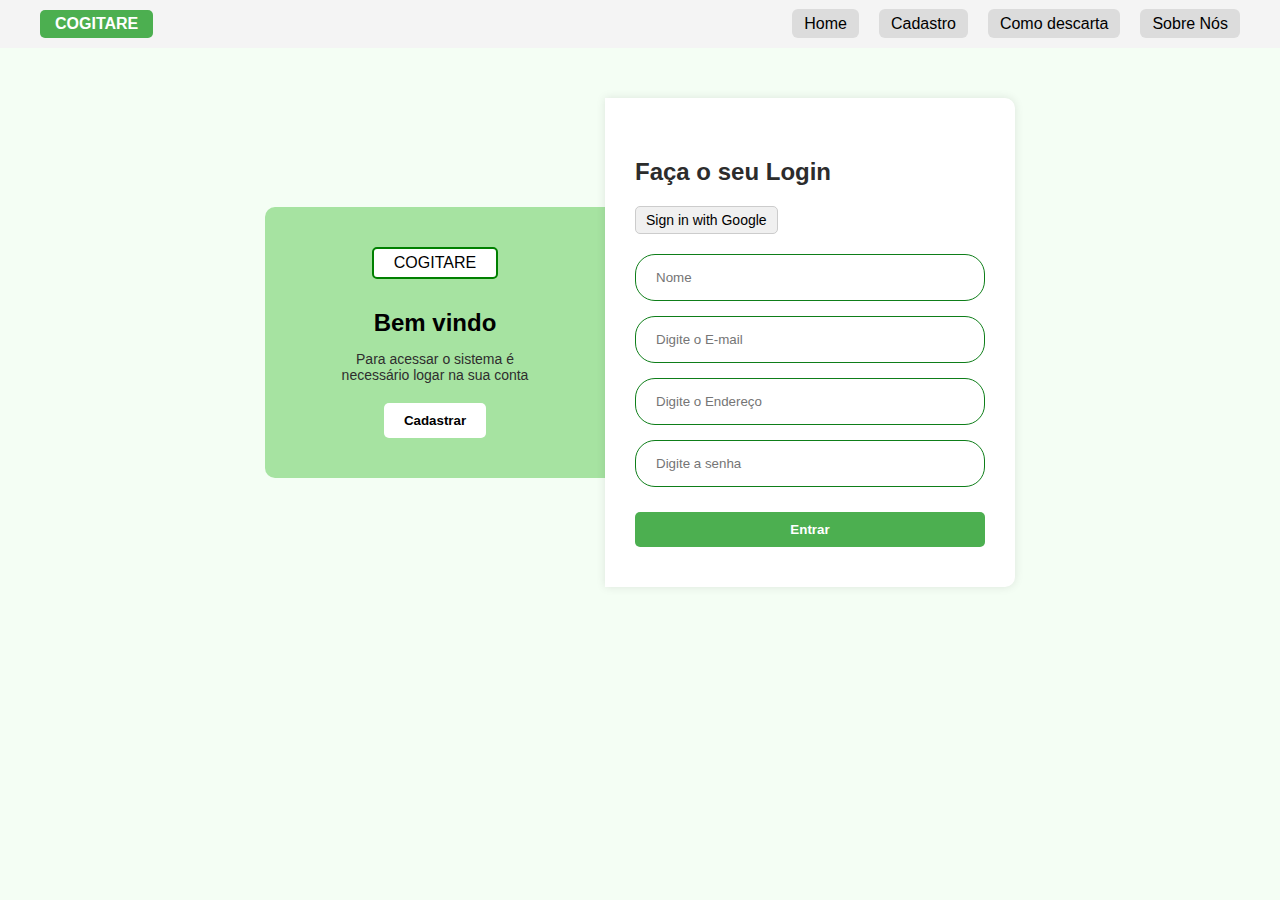
<file: cadastro.html>
<!DOCTYPE html>
<html lang="pt-BR">
<head>
  <meta charset="UTF-8">
  <title>Login - COGITARE</title>
  <style>
    body {
      margin: 0;
      font-family: Arial, sans-serif;
      background-color: #f4fef4;
    }

    nav.menu {
      background-color: #f4f4f4;
      display: flex;
      justify-content: space-between;
      align-items: center;
      padding: 10px 40px;
    }

    .logo {
      font-weight: bold;
      background-color: #4CAF50;
      color: white;
      padding: 5px 15px;
      border-radius: 5px;
    }

    .nav-links {
      list-style: none;
      display: flex;
      gap: 20px;
      margin: 0;
      padding: 0;
    }

    .nav-links li a {
      text-decoration: none;
      color: black;
      background-color: #dcdcdc;
      padding: 6px 12px;
      border-radius: 6px;
      transition: background-color 0.3s;
    }

    .nav-links li a:hover {
      background-color: #c0c0c0;
    }

    .container {
      display: flex;
      justify-content: center;
      align-items: center;
      margin-top: 50px;
    }

    .blocoverde {
      background-color: #a6e3a1;
      padding: 40px 20px;
      width: 300px;
      border-top-left-radius: 10px;
      border-bottom-left-radius: 10px;
      text-align: center;
    }

    .logo-mini {
      background-color: white;
      display: inline-block;
      padding: 5px 20px;
      margin-bottom: 10px;
      border: 2px solid green;
      border-radius: 5px;
    }

    .blocoverde h2 {
      margin-bottom: 10px;
    }

    .blocoverde p {
      font-size: 14px;
      color: #2e2e2e;
      margin-bottom: 20px;
    }

    .btn-cadastrar {
      padding: 10px 20px;
      background-color: white;
      border: none;
      border-radius: 5px;
      cursor: pointer;
      font-weight: bold;
    }

    .blocologin {
      background-color: white;
      padding: 40px 30px;
      width: 350px;
      border-top-right-radius: 10px;
      border-bottom-right-radius: 10px;
      box-shadow: 0 0 10px rgba(0, 0, 0, 0.1);
    }

    .blocologin h2 {
      margin-bottom: 10px;
      color: #2c2c2c;
    }

    .google-btn {
      margin: 10px 0 20px 0;
      padding: 5px 10px;
      background-color: #f0f0f0;
      border: 1px solid #ccc;
      border-radius: 5px;
      font-size: 14px;
      cursor: pointer;
    }

    form {
      display: flex;
      flex-direction: column;
    }

    .form-group {
      display: flex;
      align-items: center;
      margin-bottom: 15px;
      border: 1px solid #0e7e19;
      border-radius: 20px;
      padding: 5px 10px;
    }

    .form-group input {
      flex: 1;
      border: none;
      outline: none;
      padding: 10px;
      border-radius: 20px;
    }

    .btn-entrar {
      padding: 10px;
      background-color: #4CAF50;
      color: white;
      border: none;
      border-radius: 5px;
      cursor: pointer;
      font-weight: bold;
      margin-top: 10px;
    }

  </style>
</head>
<body>
  <nav class="menu">
    <div class="logo">COGITARE</div>
    <ul class="nav-links">
      <li><a href="index.html">Home</a></li>
      <li><a href="#">Cadastro</a></li>
      <li><a href="#">Como descarta</a></li>
      <li><a href="#">Sobre Nós</a></li>
    </ul>
  </nav>

  <div class="container">
    <div class="blocoverde">
      <div class="logo-mini">COGITARE</div>
      <h2>Bem vindo</h2>
      <p>Para acessar o sistema é<br>necessário logar na sua conta</p>
      <button class="btn-cadastrar">Cadastrar</button>
    </div>

    <div class="blocologin">
      <h2>Faça o seu Login</h2>
      <button class="google-btn">Sign in with Google</button>

      <form>
        <div class="form-group">
          <input type="text" placeholder="Nome">
        </div>
        <div class="form-group">
          <input type="email" placeholder="Digite o E-mail">
        </div>
        <div class="form-group">
          <input type="text" placeholder="Digite o Endereço">
        </div>
        <div class="form-group">
          <input type="password" placeholder="Digite a senha">
        </div>
        <button type="submit" class="btn-entrar">Entrar</button>
      </form>
    </div>
  </div>
</body>
</html>
</file>
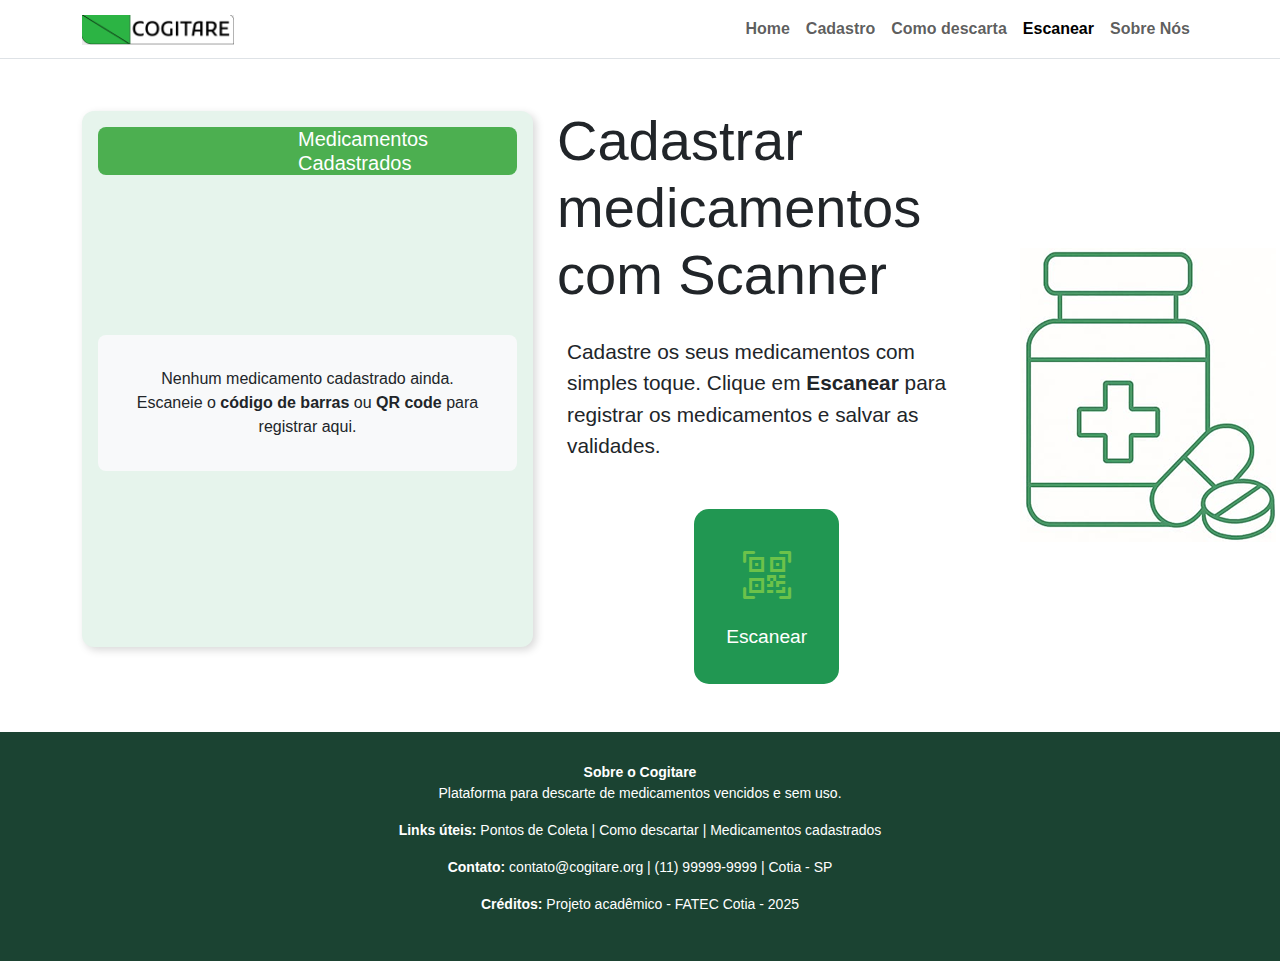
<file: medicamentosCadastro.html>
<!DOCTYPE html>
<html lang="pt-br">

<head>
  <meta charset="UTF-8">
  <meta name="viewport" content="width=device-width, initial-scale=1.0">
  <title>Cogitare - Cadastro de Medicamentos</title>
  <link href="https://cdn.jsdelivr.net/npm/bootstrap@5.3.3/dist/css/bootstrap.min.css" rel="stylesheet">
  <link rel="stylesheet" href="https://cdn.jsdelivr.net/npm/bootstrap-icons@1.11.3/font/bootstrap-icons.css">
  <link rel="stylesheet" href="style/style.css">
  <link rel="icon" type="image/png" href="favicon.png">
  <style>
    * {
        margin: 0px;
        padding: 0px;
    }  
  </style>
</head>

<body>
  <!-- Navbar -->
  <nav class="navbar navbar-expand-lg bg-white border-bottom">
    <div class="container">
      <a class="navbar-brand" href="index.html">
        <img src="/imagens/logo.png" alt="Logo Cogitare" height="30">
      </a>
      <button class="navbar-toggler" type="button" data-bs-toggle="collapse" data-bs-target="#navbarNav">
        <span class="navbar-toggler-icon"></span>
      </button>
      <div class="collapse navbar-collapse" id="navbarNav">
        <ul class="navbar-nav ms-auto">
          <li class="nav-item"><a class="nav-link fw-bold" href="index.html">Home</a></li>
          <li class="nav-item"><a class="nav-link fw-bold" href="cadastro.html">Cadastro</a></li>
          <li class="nav-item"><a class="nav-link fw-bold" href="coletas.html">Como descarta</a></li>
          <li class="nav-item"><a class="nav-link fw-bold active" href="medicamentosCadastro.html">Escanear</a></li>
          <li class="nav-item"><a class="nav-link fw-bold" href="#">Sobre Nós</a></li>
        </ul>
      </div>
    </div>
  </nav>

  <!-- Conteúdo -->
  <section class="py-5">
    <div class="container">
      <div class="row align-items-center">
        
        <!-- Coluna esquerda -->
        <div class="col-md-5">
          <div class="medicamentos-box">
            <h5>Medicamentos Cadastrados</h5>
            <div class="mensagem-vazia">
              Nenhum medicamento cadastrado ainda.  
              Escaneie o <strong>código de barras</strong> ou <strong>QR code</strong> para registrar aqui.
            </div>
          </div>
        </div>

        <!-- Coluna direita -->
    <div class="col-md-7">
        <div class="row align-items-center">
            <!-- Texto e botão -->
            <div class="col-md-8">
                <h2 class="titulo">Cadastrar medicamentos com Scanner</h2>
                <p class="mt-3 texto">
                    Cadastre os seus medicamentos com simples toque.  
                    Clique em <strong>Escanear</strong> para registrar os medicamentos e salvar as validades.
                </p>
                <div class="d-flex justify-content-center mt-4">
                    <button class="scan-btn mt-4 ">
                        <i class="bi bi-qr-code-scan"></i>
                        Escanear
                    </button>
                </div> 
            </div>

            <!-- Imagem à direita -->
            <div class="col-md-4 text-center">
                <img src="imagens/remedio.png" alt="Cadastro de medicamentos" class="img-fluid" style="max-width:350px;">
            </div>

        </div>
    </div>

      </div>
    </div>
  </section>

  <footer>
    <div class="container">
      <p><strong>Sobre o Cogitare</strong><br> Plataforma para descarte de medicamentos vencidos e sem uso.</p>
      <p><strong>Links úteis:</strong> Pontos de Coleta | Como descartar | Medicamentos cadastrados</p>
      <p><strong>Contato:</strong> contato@cogitare.org | (11) 99999-9999 | Cotia - SP</p>
      <p><strong>Créditos:</strong> Projeto acadêmico - FATEC Cotia - 2025</p>
    </div>
  </footer>

  <script src="https://cdn.jsdelivr.net/npm/bootstrap@5.3.3/dist/js/bootstrap.bundle.min.js"></script>
</body>
</html>
</file>
<file: style/style.css>
@charset "UTF";

body {
      font-family: Arial, sans-serif;
    }

.impact {
    background-image: url('imagens/entenda o impacto.png');
    background-size: cover;
    background-position: center;
    color: rgb(0, 0, 0);
    padding: 50px 20px;
    text-align: center;
    font-size: 24px;
    font-weight: bold;
}

.impact > img{
    width: 700px;
}

.sobre-cards div {
    background-color: #b2f2bb;
    padding: 20px;
    border-radius: 6px;
    font-weight: bold;
}

footer {
      background-color: #1b4332;
      color: white;
      padding: 30px 20px;
      font-size: 14px;
      text-align: center;
    }

footer a {
      color: #b2f2bb;
      text-decoration: none;
    }

.btn-custom {
    background-color: #6cc24a;
    color: white;
    padding: 10px 20px;
    border-radius: 4px;
    text-decoration: none;
    font-weight: bold;
    display: inline-block;
    margin-bottom: 30px;
}

.bi {
    font-size: 2rem;
    color: #6cc24a;
    margin-bottom: 10px;
}

.flip-card {
    background-color: transparent;
    width: 100%;
    height: 250px;
    perspective: 1000px;
    margin-bottom: 20px;
}

.flip-card-inner {
    position: relative;
    width: 100%;
    height: 100%;
    transition: transform 0.6s;
    transform-style: preserve-3d;
}

.flip-card:hover .flip-card-inner {
    transform: rotateY(180deg);
}

.flip-card-front, .flip-card-back {
    position: absolute;
    width: 100%;
    height: 100%;
    backface-visibility: hidden;
    border-radius: 8px;
    padding: 20px;
    display: flex;
    flex-direction: column;
    justify-content: center;
    align-items: center;
    box-shadow: 0 4px 8px rgba(0, 0, 0, 0.14);
}

.flip-card-front {
    background-color: #80BE69;
}

.flip-card-front > p{
    font-size: 25px;
}

.flip-card-back {
    background-color: #177227;
    color: white;
    transform: rotateY(180deg);
    padding: 5px;
}

    /*  */

.text-justify {
    text-align: justify;
}

.img-fluid {
    padding: 20px;

}



/* Estilo do Cadastro de Medicamentos */

.medicamentos-box {
      background-color: #e6f4ec;
      border-radius: 12px;
      padding: 1rem;
      /* text-align: center; */
      margin-bottom: 2rem;
      box-shadow: 3px 3px 8px rgba(0, 0, 0, 0.155);
    }
    .medicamentos-box h5 {
      background-color: #4CAF50;
      color: white;
      padding-left: 10em;
      padding-right: 10em;
      border-radius: 8px;
      text-align: center;
    }
    .mensagem-vazia {
      background-color: #f8f9fa;
      padding: 2rem;
      border-radius: 8px;
      margin-top: 10em;
      margin-bottom: 10em;
      font-size: 1rem;
      text-align: center;
    }
    .scan-btn {
      background: #219752;
      color: #fff;
      border-radius: 15px;
      padding: 2rem;
      font-size: 1.2rem;
      display: inline-flex;
      flex-direction: column;
      align-items: center;
      justify-content: center;
      transition: 0.3s;
      border: none;
    }
    .scan-btn:hover {
      background: #27ae60;
      cursor: pointer;
    }
    .scan-btn i {
      font-size: 3rem;
      margin-bottom: 10px;
    }

    .titulo {
    font-size: 3.5em;
    font-weight: normal;
    margin-bottom: 0.5em;
    }

    .texto {
    font-size: 1.3em;
    padding-left: 10px;
    padding-right: 10px;
    margin: auto;
    margin-bottom: 20px;
    }
</file>
